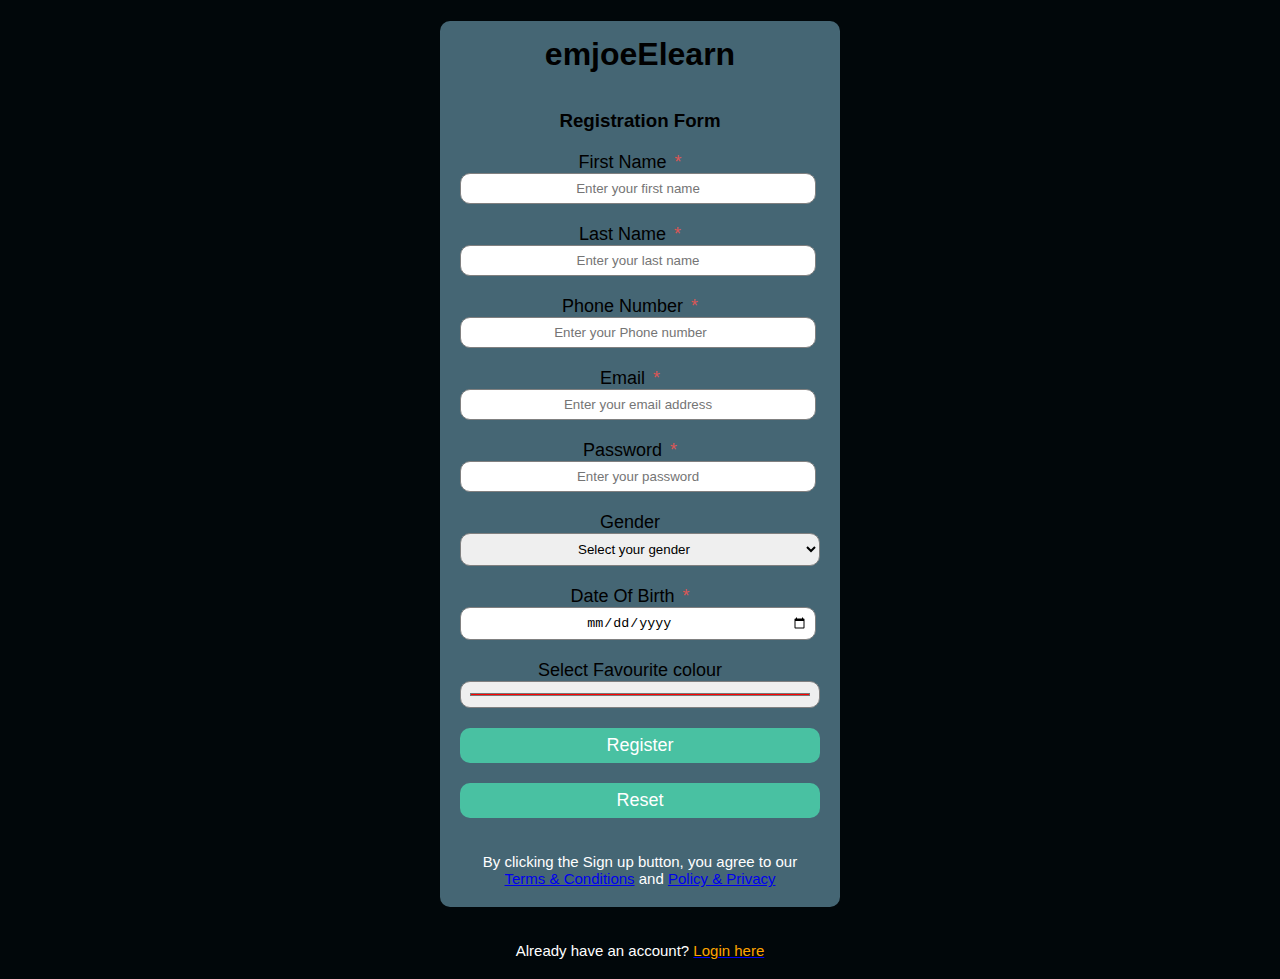
<file: week3-tasks/Registration-Login-Page/index.html>
<!DOCTYPE html>
<html lang="en">

<head>
  <meta charset="UTF-8">
  <meta http-equiv="X-UA-Compatible" content="IE=edge">
  <meta name="viewport" content="width=device-width, initial-scale=1.0">
  <title>Registration Page</title>
  <link rel="stylesheet" href="style.css">
</head>

<body>
  <div class="registration-container">
    <div class="signup-box">
      <h1>emjoeElearn</h1>
      <h3>Registration Form</h3>
      <form action="welcome.html">
        <label class="text-center">First Name<span>*</span></label>
        <input type="text" placeholder="Enter your first name" required>
        <label class="text-center">Last Name<span>*</span></label>
        <input type="text" placeholder="Enter your last name" required>
        <label>Phone Number<span>*</span></label>
        <input type="number" placeholder="Enter your Phone number" required>
        <label>Email<span>*</span></label>
        <input type="email" placeholder="Enter your email address" required>
        <label>Password<span>*</span></label>
        <input type="password" placeholder="Enter your password" required>
        <label>Gender</label>
        <select name="gender" id="" required>
          <option disabled selected value="male">Select your gender</option>
          <option value="male">Male</option>
          <option value="female">Female</option>
          <option value="preferNot">Prefer not to say</option>
        </select>
        <label>Date Of Birth<span>*</span></label>
        <input type="date" placeholder="Enter date of birth" required>
        <label>Select Favourite colour</label>
        <input class="color" type="color" value="#ff0000" required>
        <input type="submit" value="Register">
        <input type="reset" value="Reset">
      </form>
      <p class="other-box">By clicking the Sign up button, you agree to our <br>
        <a href="#">Terms & Conditions</a> and <a href="#">Policy & Privacy</a>
      </p>
    </div>
    <div class="other-box">
      <p>Already have an account? <a href="Login.html"><span>Login here</span></a></p>
    </div>
  </div>
</body>

</html>
</file>
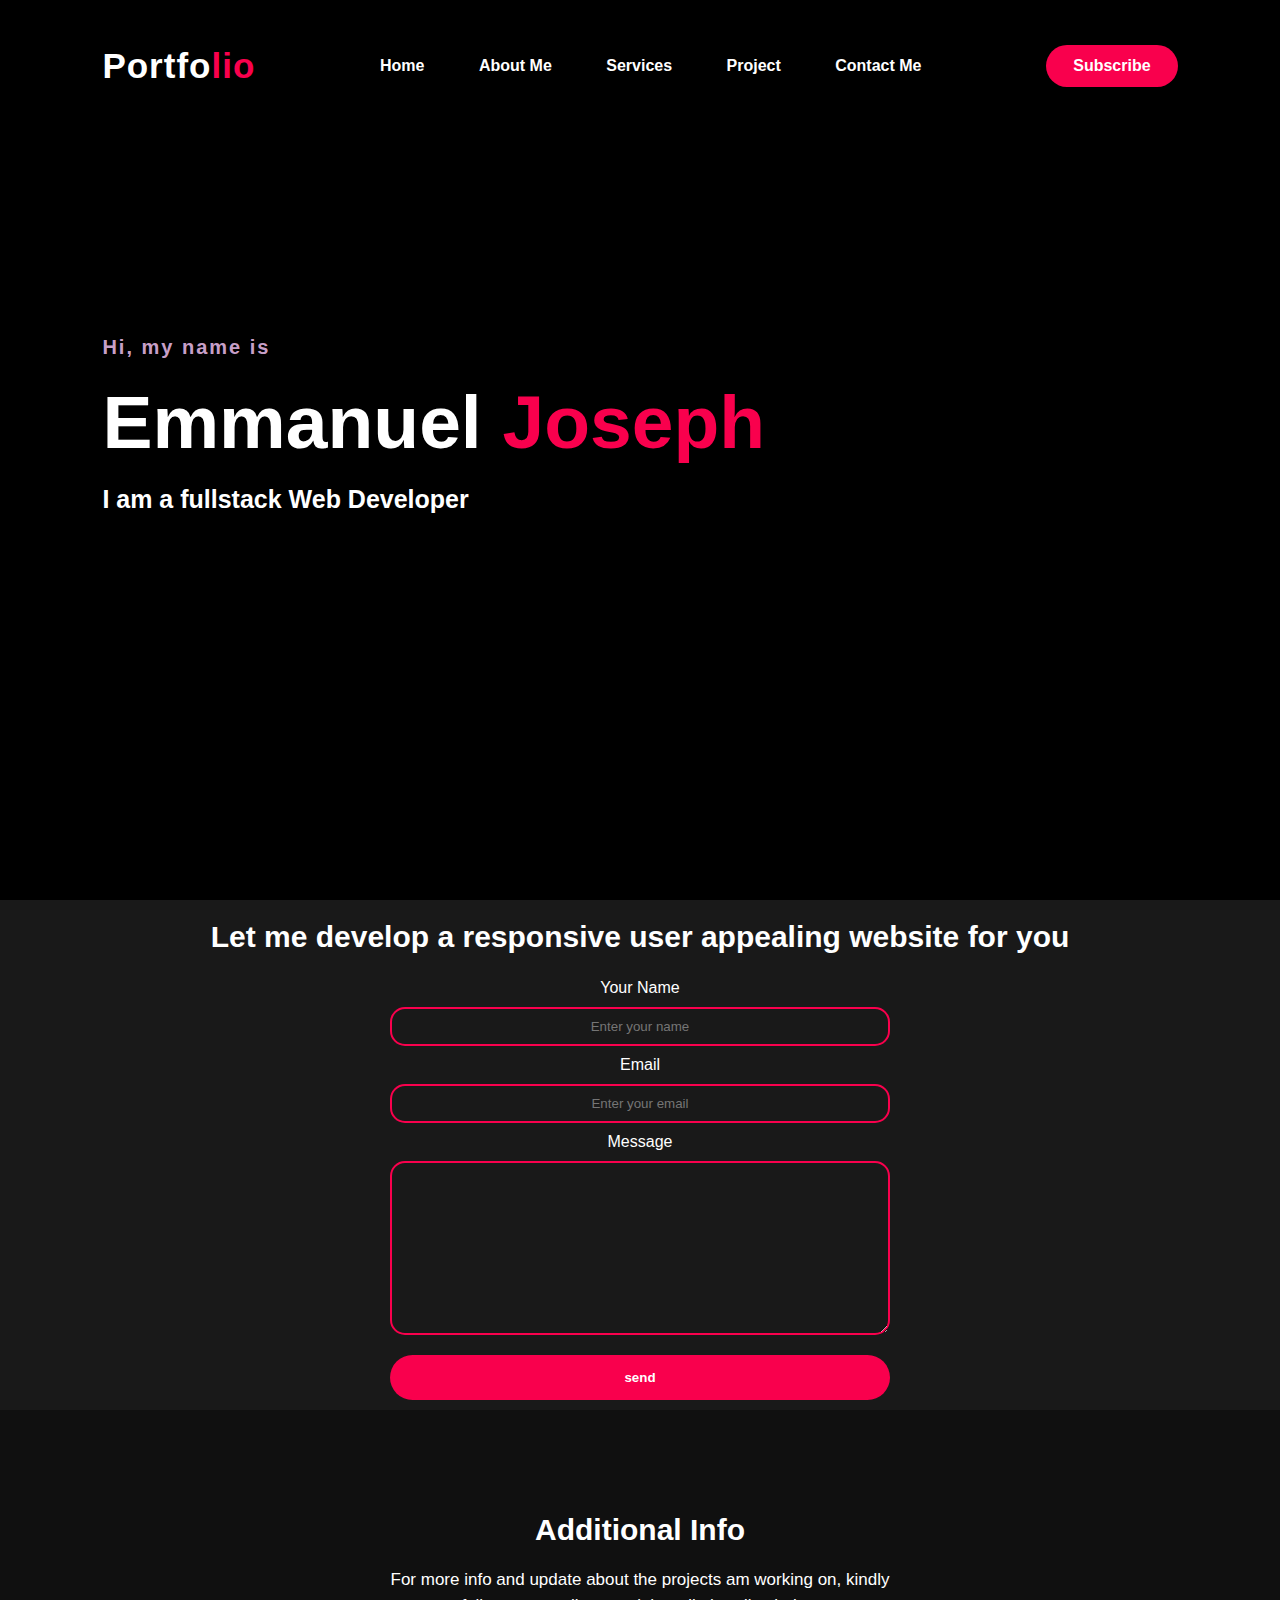
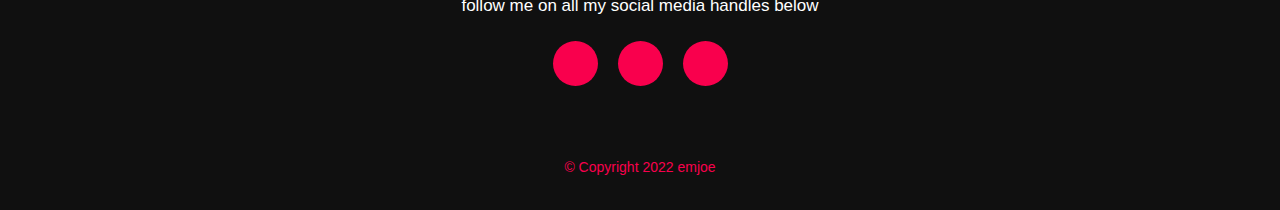
<file: week3-tasks/myPortfolio/contact.html>
<!DOCTYPE html>
<html lang="en">

<head>
  <meta charset="UTF-8">
  <meta http-equiv="X-UA-Compatible" content="IE=edge">
  <meta name="viewport" content="width=device-width, initial-scale=1.0">
  <title>Portfolio Website</title>
  <link rel="preconnect" href="https://fonts.gstatic.com/">

  <link rel="stylesheet"
    href="https://fonts.googleapis.com/css2?family=Josefin+Sans:ital,wght@0,100;0,200;0,300;0,400;0,500;0,600;0,700;1,100;1,200;1,300;1,400;1,500;1,600;1,700&display=swap">

  <link rel="stylesheet" href="https://cdnjs.cloudflare.com/ajax/libs/font-awesome/6.2.0/css/all.min.css"
    integrity="sha512-xh6O/CkQoPOWDdYTDqeRdPCVd1SpvCA9XXcUnZS2FmJNp1coAFzvtCN9BmamE+4aHK8yyUHUSCcJHgXloTyT2A=="
    crossorigin="anonymous" referrerpolicy="no-referrer" />

  <link rel="stylesheet" href="style.css">
</head>

<body>
  <!-- hero section start -->
  <header class="hero">
    <nav>
      <h2 class="logo">Portfo<span>lio</span></h2>
      <ul>
        <li><a href="index.html">Home</a></li>
        <li><a href="index.html">About Me</a></li>
        <li><a href="index.html">Services</a></li>
        <li><a href="index.html">Project</a></li>
        <li><a href="#">Contact Me</a></li>
      </ul>
      <a href="#" class="btn">Subscribe</a>
    </nav>
    <div class="content">
      <h4>Hi, my name is</h4>
      <h1>Emmanuel <span>Joseph</span> </h1>
      <h3>I am a fullstack Web Developer</h3>
    </div>


  </header>

  <!-- Contact Me begins -->
  <main>
    <div class="contact-me">
      <p>Let me develop a responsive user appealing website for you</p>
      <form class="contact-form" action="">
        <label for="">Your Name</label>
        <input type="text" placeholder="Enter your name" required>
        <label for="">Email</label>
        <input type="email" placeholder="Enter your email" required>
        <label for="">Message</label>
        <textarea name="" id="" cols="15" rows="10"></textarea>
        <input class="button-two" type="submit" value="send">
      </form>
    </div>
  </main>
  <!-- footer begins here -->
  <footer>
    <p>Additional Info</p>
    <p>For more info and update about the projects am working on, kindly follow me on all my social media handles below
    </p>
    <div class="social">
      <a href="#"><i class="fa-brands fa-facebook"></i></a>
      <a href="https://twitter.com/Emmi_joe"><i class="fa-brands fa-twitter"></i></a>
      <a href="https://www.linkedin.com/in/emjoe/"><i class="fa-brands fa-linkedin"></i></a>
    </div>
    <p class="end">&copy; Copyright 2022 emjoe</p>
  </footer>
</body>

</html>
</file>
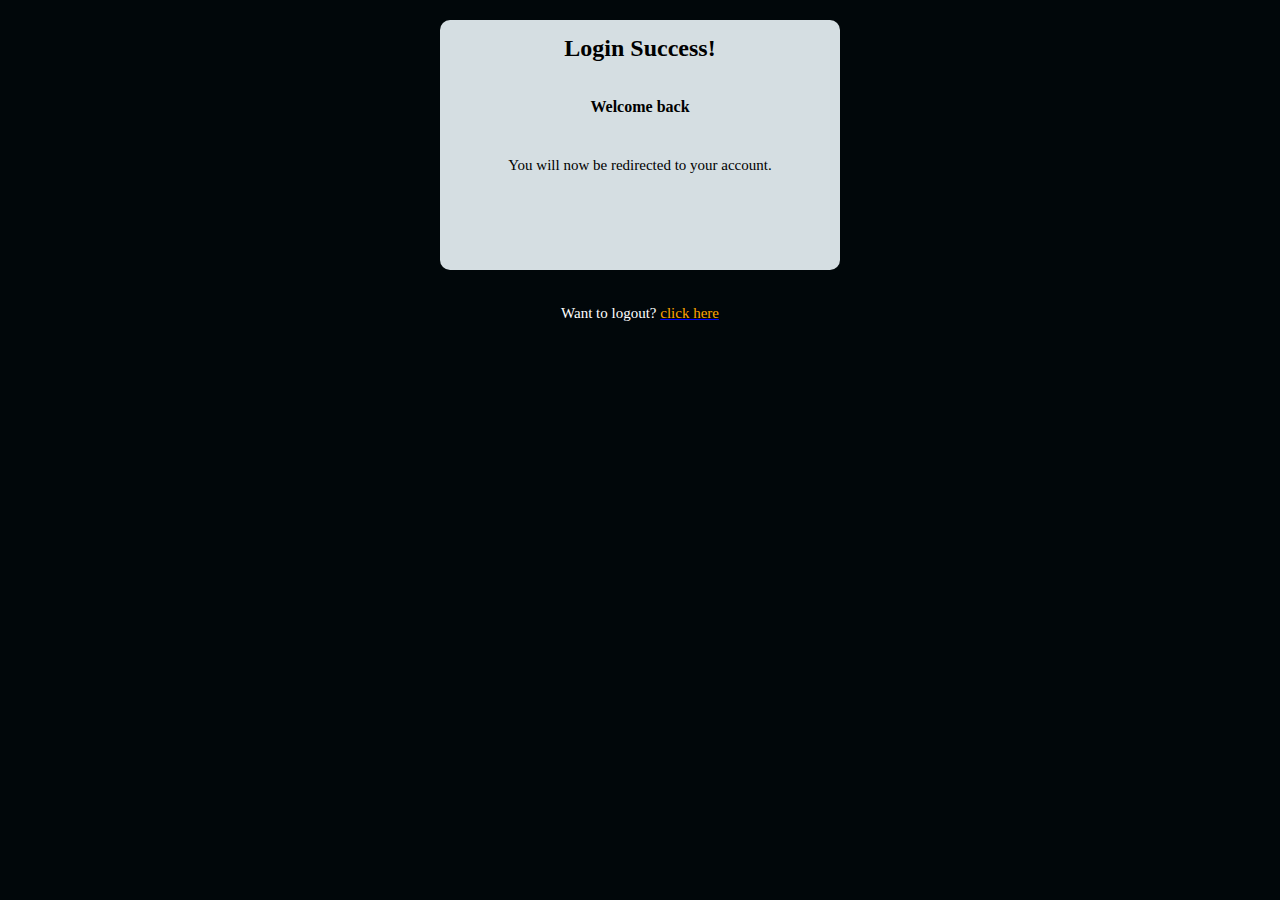
<file: week3-tasks/Registration-Login-Page/login-success.html>
<!DOCTYPE html>
<html lang="en">

<head>
  <meta charset="UTF-8">
  <meta http-equiv="X-UA-Compatible" content="IE=edge">
  <meta name="viewport" content="width=device-width, initial-scale=1.0">
  <title>Welcome Page</title>
  <link rel="stylesheet" href="style.css">
</head>

<body>

  <body>
    <div class="success-box">
      <h2>Login Success!</h2>
      <h4>Welcome back</h4>
      <p>You will now be redirected to your account.</p>

    </div>
    <p class="white">Want to logout? <a href="Login.html"><span>click here</span></a></p>
  </body>
</body>

</html>
</file>
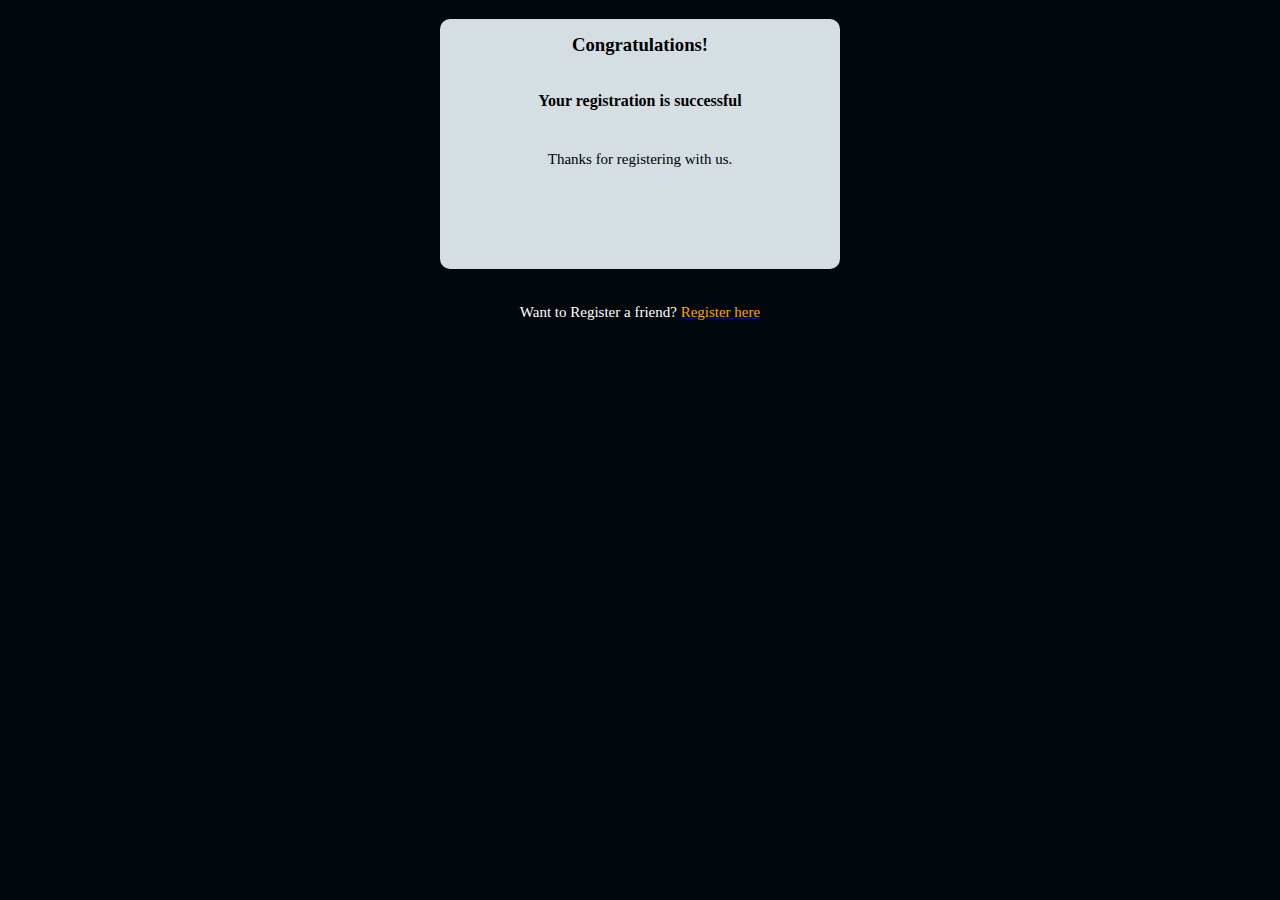
<file: week3-tasks/Registration-Login-Page/welcome.html>
<!DOCTYPE html>
<html lang="en">

<head>
  <meta charset="UTF-8">
  <meta http-equiv="X-UA-Compatible" content="IE=edge">
  <meta name="viewport" content="width=device-width, initial-scale=1.0">
  <title>Success Page</title>
  <link rel="stylesheet" href="style.css">
</head>

<body>
  <div class="success-box">
    <h3>Congratulations!</h3>
    <h4>Your registration is successful</h4>
    <p>Thanks for registering with us.</p>
  </div>
  <div class="other-box">
    <p>Want to Register a friend? <a href="index.html"><span>Register here</span></a></p>
  </div>
</body>

</html>
</file>
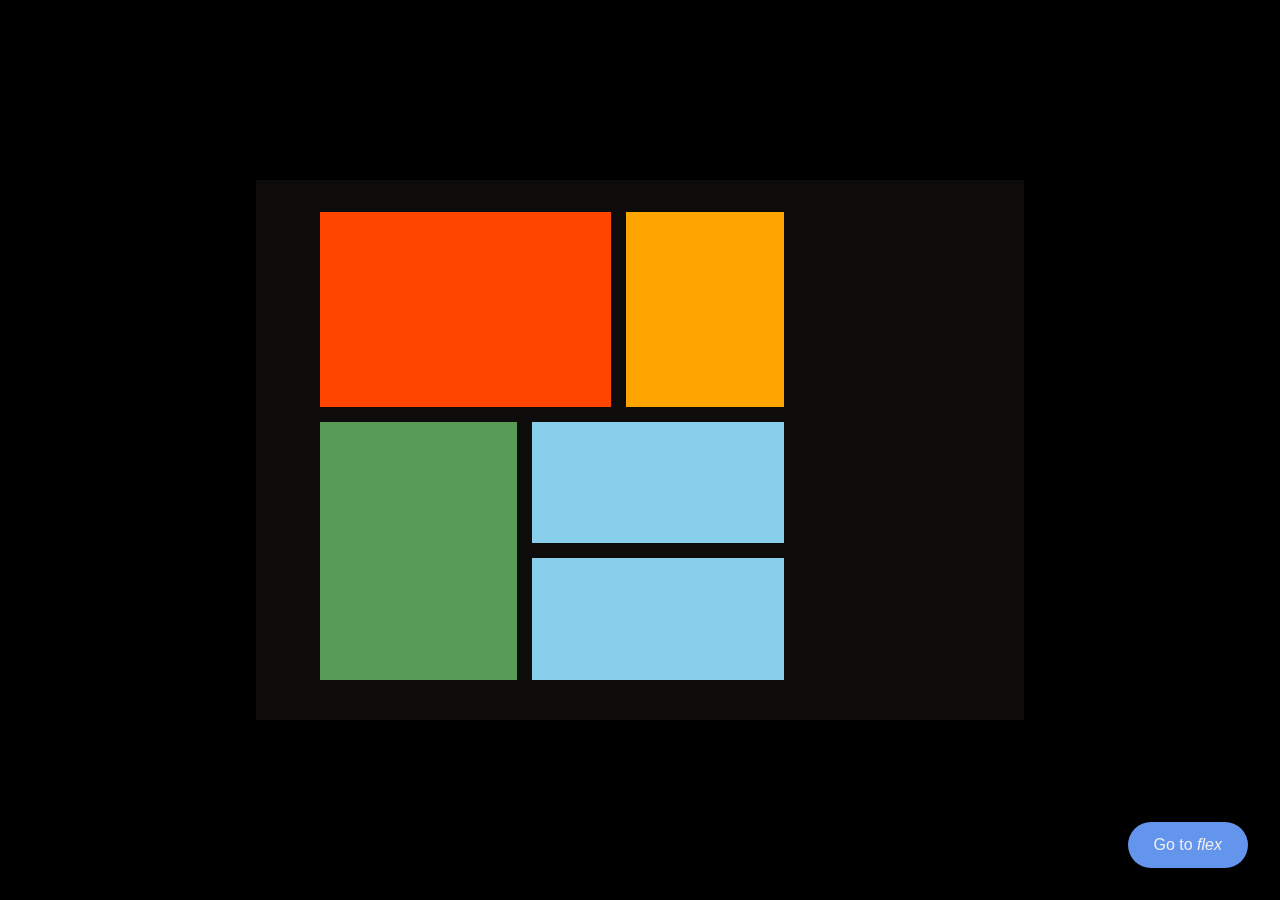
<file: week4-tasks/css-grid-FlexboxLayouts/grid.html>
<!DOCTYPE html>
<html lang="en">

<head>
  <meta charset="UTF-8">
  <meta http-equiv="X-UA-Compatible" content="IE=edge">
  <meta name="viewport" content="width=device-width, initial-scale=1.0">
  <title>Grid Layout</title>
  <link rel="stylesheet" href="gridStyle.css">
</head>

<body>
  <div class="container">
    <div class="item cell-1"></div>
    <div class="item cell-2"></div>
    <div class="item cell-3"></div>
    <div class="item cell-4"></div>
    <div class="item cell-5"></div>
  </div>
  <nav
    style="font-family:'Segoe UI', Tahoma, Geneva, Verdana, sans-serif;position: fixed;bottom: 2rem;right: 2rem;padding: .75rem 1.5rem;background-color: cornflowerblue;color: #eee; border-radius: 2rem;border: 2px solid transparent;transition: all 500ms;">
    <a href="./index.html" style="all:unset;color:inherit;cursor:pointer;">Go to <em>flex</em></a>
  </nav>
</body>

</html>
</file>
<file: week3-tasks/Registration-Login-Page/style.css>
*{
    /* margin: 0;
    padding: 0;
    box-sizing: border-box; */
}
body{
    background-color: rgb(1, 7, 10);
}
.registration-container{
    background: url(https://cdn.freecodecamp.org/testable-projects-fcc/images/survey-form-background.jpeg);
    font-family: 'Roboto', sans-serif;
    height: 930px;
    
}
.login-container{
    background-image: url(https://encrypted-tbn0.gstatic.com/images?q=tbn:ANd9GcR5lNt_SsdQViC7PoYQ1vp41siavG2LHiTp9g&usqp=CAU);
    height: 450px;
}

.signup-box{
    width: 400px;
    height: auto;
    margin: auto;
    background-color: rgb(69, 102, 116);
    border-radius: 10px;
}
.login-box{
    width: 400px;
    height: 350px;
    margin: auto;
    background-color: rgb(69, 102, 116);
    border-radius: 10px;
}
.success-box{
    width: 400px;
    height: 250px;
    margin: auto;
    background-color: rgb(213, 222, 226);
    border-radius: 10px;
}

.other-box, .white{
    color: white;
}

h1, h2, h3, h4{
    text-align: center;
    padding-top: 15px;
}

form{
    width: 340px;
    margin-left: 20px;
}

form label{
    display: flex;
    margin-top: 20px;
    font-size: 18px;
    justify-content: center;
}
label span{
    color: rgb(219, 86, 86);
    padding-left: 0.5rem;
}

form input{
    width: 100%;
    padding: 7px;
    border: none;
    border: 1px solid gray;
    border-radius: 10px;
    outline: none;
    text-align: center;
}
form select{
    width: 360px;
    padding: 7px;
    border: 1px solid gray;
    border-radius: 10px;
    outline: none;
}

.color{
    width: 360px;
}

input[type="submit"] {
    width: 360px;
    height: 35px;
    margin-top: 20px;
    border: none;
    background-color: #49c1a2;
    color: white;
    font-size: 18px;
    cursor: pointer;
    text-decoration: none;
    transition: .4s;
}
input[type="reset"] {
    width: 360px;
    height: 35px;
    margin-top: 20px;
    border: none;
    background-color: #49c1a2;
    color: white;
    font-size: 18px;
    cursor: pointer;
    text-decoration: none;
    transition: .4s;
}

input[type="submit"]:hover{
    background-color: transparent;
    border: 2px solid rgb(176, 179, 40);
    ursor: pointer;
    transition: .4s;
}
input[type="reset"]:hover{
    background-color: transparent;
    border: 2px solid rgb(176, 179, 40);
    ursor: pointer;
    transition: .4s;
}

input[type="reset"] {
    width: 360px;
    height: 35px;
    margin-top: 20px;
    border: none;
    background-color: #49c1a2;
    color: white;
    font-size: 18px;
    cursor: pointer;

}

p{
    text-align: center;
    padding: 20px;
    font-size: 15px;
}
button{
    width: 360px;
    height: 35px;
    margin-top: 20px;
    border: none;
    background-color: #49c1a2;
    color: white;
    font-size: 18px;
}
span{
    color: orange;
    text-decoration: none;
    outline: none;
}
span:hover{
    font-size: 18px;
    transition: .4s;
    

}
option{
    text-align: center;
}
</file>
<file: week3-tasks/myPortfolio/style.css>
*{
    padding: 0;
    margin: 0;
    font-family: 'Josefine', sans-serif;
    box-sizing: border-box;
}
.hero{
    height: 100vh;
    width: 100%;
    background-color: black;
    background-size: cover;
    background-position: center;
}
nav{
    display: flex;
    align-items: center;
    justify-content: space-between;
    padding-top: 45px;
    padding-left: 8%;
    padding-right: 8%;
}
.logo{
    color: white;
    font-size: 35px;
    letter-spacing: 1px;
    cursor: pointer;
}
span{
    color: #f9004d;
}
nav ul li {
    list-style-type: none;
    display: inline-block;
    padding: 10px 25px;
}
nav ul li a{
    color: white;
    text-decoration: none;
    font-weight: bold;
    text-transform: capitalize;
}
nav ul li a:hover{
    color: #f9004d;
    transition: .4s;
}
.btn{
    background-color: #f9004d;
    color: white;
    text-decoration: none;
    border: 2px solid transparent;
    font-weight: bold;
    padding: 10px 25px;
    border-radius: 30px;
    transition: transform .4s;
}
.btn:hover{
    transform: scale(1.2);
}
.content{
    position: absolute;
    top: 50%;
    left: 8%;
    transform: translateY(-50%);
}
h1{
    color: white;
    margin: 20px 0 20px;
    font-size: 75px;
}
h3{
    color: white;
    font-size: 25px;
    margin-bottom: 50px;
}
h4{
    color: #fcfc;
    letter-spacing: 2px;
    font-size: 20px;
}
.newsletter form{
    width: 380px;
    max-width: 100%;
    position: relative;
}
.newsletter form input:first-child{
    display: inline-block;
    width: 100%;
    padding: 14px 130px 14px 15px;
    border: 2px solid #f9004d;
    border-radius: 30px;
}
.newsletter form input:last-child{
    position: absolute;
    display: inline-block;
    outline: none;
    border: none;
    padding: 10px 30px;
    border-radius: 30px;
    background-color: #f9004d;
    color: white;
    box-shadow: 0px 0px 5px #000, 0px 0px 15px #858585;
    top: 6px;
    right: 6px;
}
.about{
    width: 100%;
    padding: 100px 0px;
    background-color: #191919;
}
.about img{
    height: auto;
    width: 430px;
}
.about-text{
    width: 550px;
}
.main{
    width: 1130px;
    max-width: 95%;
    margin: 0 auto;
    display: flex;
    align-items: center;
    justify-content: space-around;
}
.about-text h2{
    color: white;
    font-size: 75px;
    text-transform: capitalize;
    margin-bottom: 20px;
}
.about-text h5{
    color: white;
    letter-spacing: 2px;
    font-size: 22px;
    margin-bottom: 25px;
    text-transform: capitalize;
}
.about-text p{
    color: #fcfc;
    letter-spacing: 1px;
    line-height: 28px;
    font-size: 18px;
    margin-bottom: 45px;
}
button{
    background-color: #f9004d;
    color: white;
    text-decoration: none;
    border: 2px solid transparent;
    font-weight: bold;
    padding: 13px 30px;
    border-radius: 30px;
    transition: .4s;
}
button:hover{
    background-color: transparent;
    border: 2px solid #f9004d;
    cursor: pointer;
}
.service{
    background: #101010;
    width: 100%;
    padding: 100px 0px;
}
.title h2{
    color: white;
    font-size: 75px;
    width: 1130px;
    margin: 30px auto;
    text-align: center;
}
.box{
    display: flex;
    justify-content: center;
    align-items: center;
    min-height: 400px;
}
.card{
    height: auto;
    width: 350px;
    padding: 20px 35px;
    background: #191919;
    border-radius: 20px;
    margin: 15px;
    position: relative;
    overflow: hidden;
    text-align: center;
}
.card i{
    font-size: 50px;
    display: block;
    text-align: center;
    margin: 25px 0px;
    color: #f9004d;
}
h5{
    color: white;
    font-size: 18px;
    margin-bottom: 15px;
}
.pra p{
    color: #fcfc;
    font-size: 16px;
    line-height: 27px;
    margin-bottom: 25px;

}
.card .button{
    background-color: #f9004d;
    color: white;
    text-decoration: none;
    border: 2px solid transparent;
    font-weight: bold;
    padding: 9px 22px;
    border-radius: 30px;
    transition: .4s;
}
.card .button:hover{
    background-color: transparent;
    border: 2px solid #f9004d;
    cursor: pointer;
}
.contact-me{
    width: 100%;
    height: auto;
    background: #191919;
    display: flex;
    align-items: center;
    flex-direction: column;
    justify-content: center;
}
.contact-me p{
    color: white;
    font-size: 30px;
    font-weight: bold;
    margin-bottom: 25px;
    margin-top: 20px;
}
.contact-me .button-two{
    background-color: #f9004d;
    color: white;
    text-decoration: none;
    border: 2px solid transparent;
    font-weight: bold;
    padding: 13px 30px;
    border-radius: 30px;
    transition: .4s;
}
.contact-me .button-two:hover{
    background-color: transparent;
    border: 2px solid #f9004d;
    cursor: pointer;
}
footer{
    position: relative;
    width: 100%;
    height: 400px;
    background: #101010;
    display: flex;
    flex-direction: column;
    align-items: center;
    justify-content: center;
}
footer p:nth-child(1){
    font-size: 30px;
    color: white;
    margin-bottom: 20px;
    font-weight: bold;
}
footer p:nth-child(2){
    color: white;
    font-size: 17px;
    width: 500px;
    text-align: center;
    line-height: 26px;
}
.social{
    display: flex;
}
.social a{
    width: 45px;
    height: 45px;
    display: flex;
    align-items: center;
    justify-content: center;
    background: #f9004d;
    border-radius: 50%;
    margin: 22px 10px;
    color: white;
    text-decoration: none;
    font-size: 20px;
}
.social a:hover{
    transform: scale(1.3);
    transition: .3s;
}
.end{
    position: absolute;
    color: #f9004d;
    bottom: 35px;
    font-size: 14px;
}
.hobbies{
    /* font-style: none; */
    list-style: inside;
    display: flex;
    justify-content: space-between;
    color: #fcfc;
    /* letter-spacing: 2px; */
    font-size: 18px;
}
.contact-form{
    display: flex;
    flex-direction: column;
    color: white;
    width: 500px;
    /* border : 2px solid #f9004d; */
    /* padding: 14px 130px 14px 15px; */
}
.contact-form input, textarea{
    background: #191919;
    /* width: 100%; */
    border : 2px solid #f9004d;
    /* line-height: 30px; */
    padding: 10px 0;
    margin: 10px 0;
    /* justify-content: center; */
    border-radius: 15px;
    text-align: center;
}
.contact-form label{
    text-align: center;
}
</file>
<file: week4-tasks/css-grid-FlexboxLayouts/gridStyle.css>
html, body {
    height: 100%;
}

html {
    display: table;
    margin: auto;
}

body {
    display: table-cell;
    vertical-align: middle;
    background-color: black;
}
.container{
    /* max-width: 500px; */
    /* margin: auto; */
    width: 60vw;
    height: 60vh;
    background-color: rgb(14, 11, 11);
    margin: auto;
    display: grid;
    /* flex-direction: column; */
    /* justify-content: center; */
    /* align-items: center; */
    /* align-content: center; */
    gap: 15px;
    grid-template-columns: 1fr 0.4fr 0.8fr;
    /* grid-template-columns: repeat(3, 1fr); */
    grid-template-rows: 0.8fr 0.5fr 0.5fr;
    font-weight: bold;
    font-size: 20px;
    padding-top: 2rem;
    padding-right: 15rem;
    padding-left: 4rem;
    padding-bottom: 2.5rem;
    /* padding: 35px; */
    box-sizing: border-box;
}
.item{
    padding: 15px;
    /* border: 1px solid #000; */
    /* padding: 0.5rem; */
    /* height: 100vh; */
    /* width: 100vw; */
    /* margin-inline: auto; */
    /* width: min(95%, 70rem); */
    /* border-radius: 0.5rem; */
    background-color: orangered;
    /* max-width: 70%; */
    /* height: 80%; */
    /* margin: 10px; */

}
.cell-1{
    grid-column-start: 1;
    grid-column-end: 3;
    background: orangered;
}
.cell-2{
    background: orange;
}

.cell-3{
    grid-row-start: 2;
    grid-row-end: span 2;
    background: rgb(86, 156, 86);
}
.cell-4{
    grid-column-start: 2;
    grid-column-end: 4;
    background: skyblue; 
}
.cell-5{
    grid-column-start: 2;
    grid-column-end: 4;
    background: skyblue; 
}
</file>
